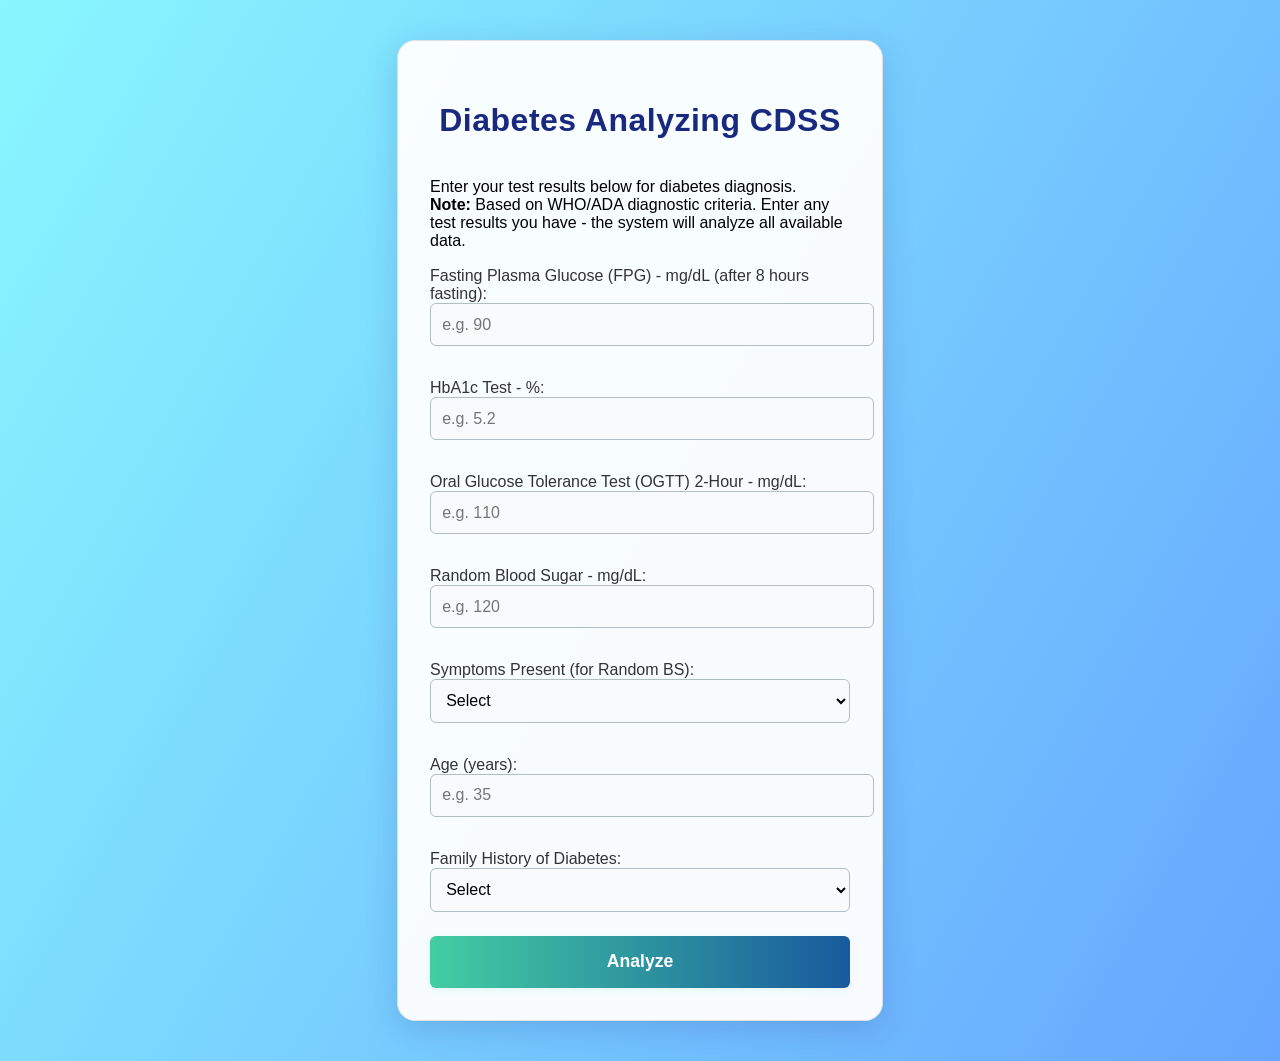
<file: templates/index.html>
<!DOCTYPE html>
<html lang="en">
<head>
    <meta charset="UTF-8">
    <meta name="viewport" content="width=device-width, initial-scale=1.0">
    <title>Diabetes Analyzing CDSS</title>
    <link rel="stylesheet" href="/static/style.css">
</head>
<body>
    <div class="container">
        <h1>Diabetes Analyzing CDSS</h1>
        <div class="info">
            Enter your test results below for diabetes diagnosis. <br>
            <b>Note:</b> Based on WHO/ADA diagnostic criteria. Enter any test results you have - the system will analyze all available data.
        </div>
        <form id="diabetes-form" action="/result" method="POST">
            <label>Fasting Plasma Glucose (FPG) - mg/dL (after 8 hours fasting):
                <input type="number" name="fpg" min="50" max="400" placeholder="e.g. 90">
            </label>
            <label>HbA1c Test - %:
                <input type="number" name="hba1c" step="0.1" min="3" max="15" placeholder="e.g. 5.2">
            </label>
            <label>Oral Glucose Tolerance Test (OGTT) 2-Hour - mg/dL:
                <input type="number" name="ogtt" min="50" max="400" placeholder="e.g. 110">
            </label>
            <label>Random Blood Sugar - mg/dL:
                <input type="number" name="random_bs" min="50" max="400" placeholder="e.g. 120 ">
            </label>
            <label>Symptoms Present (for Random BS):
                <select name="symptoms">
                    <option value="">Select</option>
                    <option value="yes">Yes (Frequent urination, thirst, fatigue, etc.)</option>
                    <option value="no">No</option>
                </select>
            </label>
            <label>Age (years):
                <input type="number" name="age" min="1" max="120" placeholder="e.g. 35">
            </label>
            <label>Family History of Diabetes:
                <select name="family_history">
                    <option value="">Select</option>
                    <option value="yes">Yes</option>
                    <option value="no">No</option>
                </select>
            </label>
            <button type="submit">Analyze</button>
        </form>
    </div>
</body>
</html>
</file>
<file: static/style.css>
body {
	font-family: 'Segoe UI', Arial, sans-serif;
	min-height: 100vh;
	margin: 0;
	background: linear-gradient(120deg, #89f7fe 0%, #66a6ff 100%);
	display: flex;
	align-items: center;
	justify-content: center;
}
.container {
	max-width: 420px;
	margin: 40px auto;
	background: rgba(255,255,255,0.95);
	padding: 2.5em 2em 2em 2em;
	border-radius: 18px;
	box-shadow: 0 8px 32px 0 rgba(31, 38, 135, 0.18);
	border: 1px solid #e0e0e0;
}
h1 {
	text-align: center;
	color: #1a2980;
	margin-bottom: 1.2em;
	letter-spacing: 0.5px;
}
form label {
	display: block;
	margin: 1.1em 0 0.5em;
	color: #333;
	font-weight: 500;
}
input {
	width: 100%;
	padding: 0.7em;
	margin-bottom: 1em;
	border: 1px solid #b2bec3;
	border-radius: 6px;
	font-size: 1em;
	background: #f8fafc;
	transition: border 0.2s;
}
input:focus {
	border: 1.5px solid #66a6ff;
	outline: none;
}
button {
	width: 100%;
	padding: 0.9em;
	background: linear-gradient(90deg, #43cea2 0%, #185a9d 100%);
	color: #fff;
	border: none;
	border-radius: 6px;
	font-size: 1.1em;
	font-weight: 600;
	cursor: pointer;
	box-shadow: 0 2px 8px rgba(67, 206, 162, 0.12);
	transition: background 0.2s;
}
button:hover {
	background: linear-gradient(90deg, #185a9d 0%, #43cea2 100%);
}
#result {
	margin-top: 2em;
    text-align: center;
}
.result-box {
    background: #fff3e0;
    color: #e65100;
    padding: 1.5em;
    border-radius: 8px;
    border-left: 4px solid #ff6f00;
    font-weight: bold;
    line-height: 1.6;
    margin-bottom: 2em;
}
.result-box h2 {
    margin-top: 0;
    color: #d84315;
    font-size: 1.4em;
}
.actions {
    text-align: center;
    margin-top: 2em;
}
.back-button {
    display: inline-block;
    padding: 0.8em 1.5em;
    background: linear-gradient(90deg, #43cea2 0%, #185a9d 100%);
    color: #fff;
    text-decoration: none;
    border-radius: 6px;
    font-weight: 600;
    transition: background 0.2s;
}
.back-button:hover {
    background: linear-gradient(90deg, #185a9d 0%, #43cea2 100%);
}
select {
    width: 100%;
    padding: 0.7em;
    margin-bottom: 1em;
    border: 1px solid #b2bec3;
    border-radius: 6px;
    font-size: 1em;
    background: #f8fafc;
    cursor: pointer;
}
select:focus {
    border: 1.5px solid #66a6ff;
    outline: none;
	border-radius: 6px;
	margin-bottom: 1.5em;
	font-size: 0.98em;
	text-align: center;
	box-shadow: 0 1px 4px rgba(21,101,192,0.07);
}
</file>
